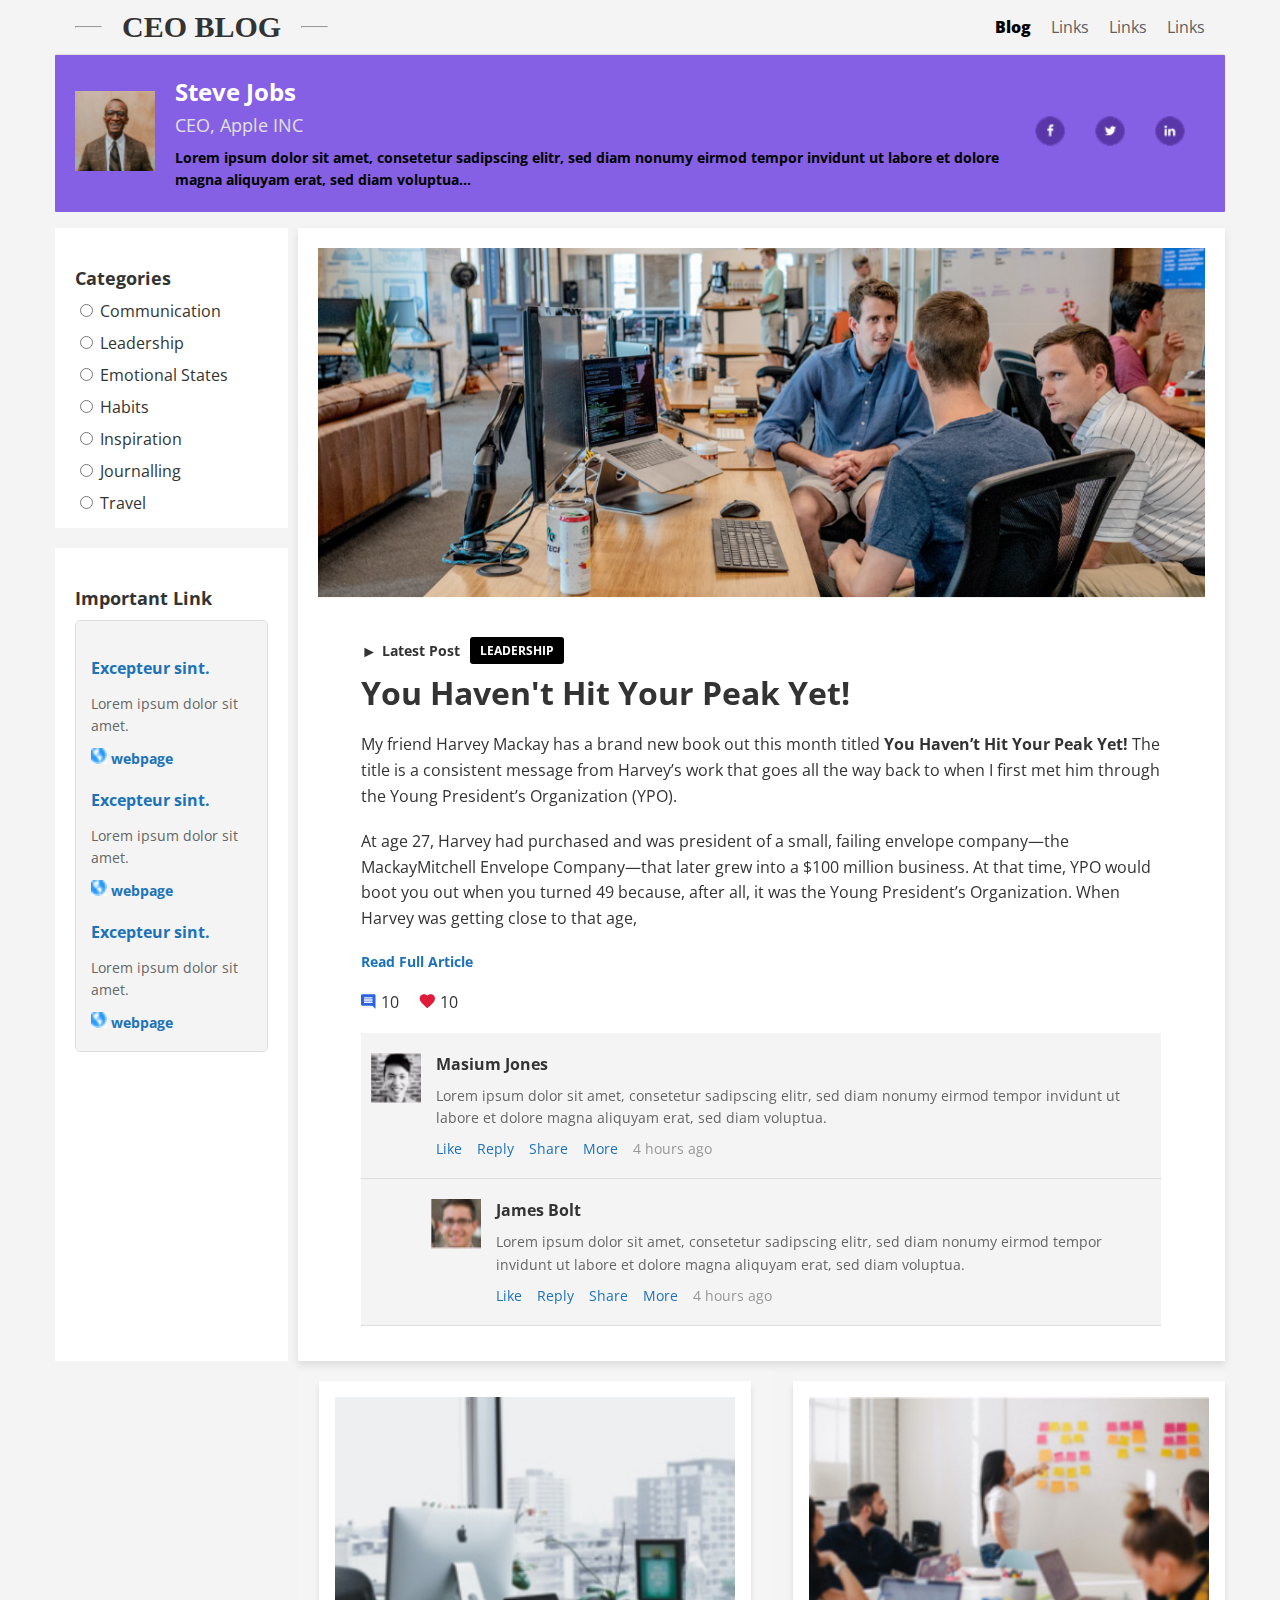
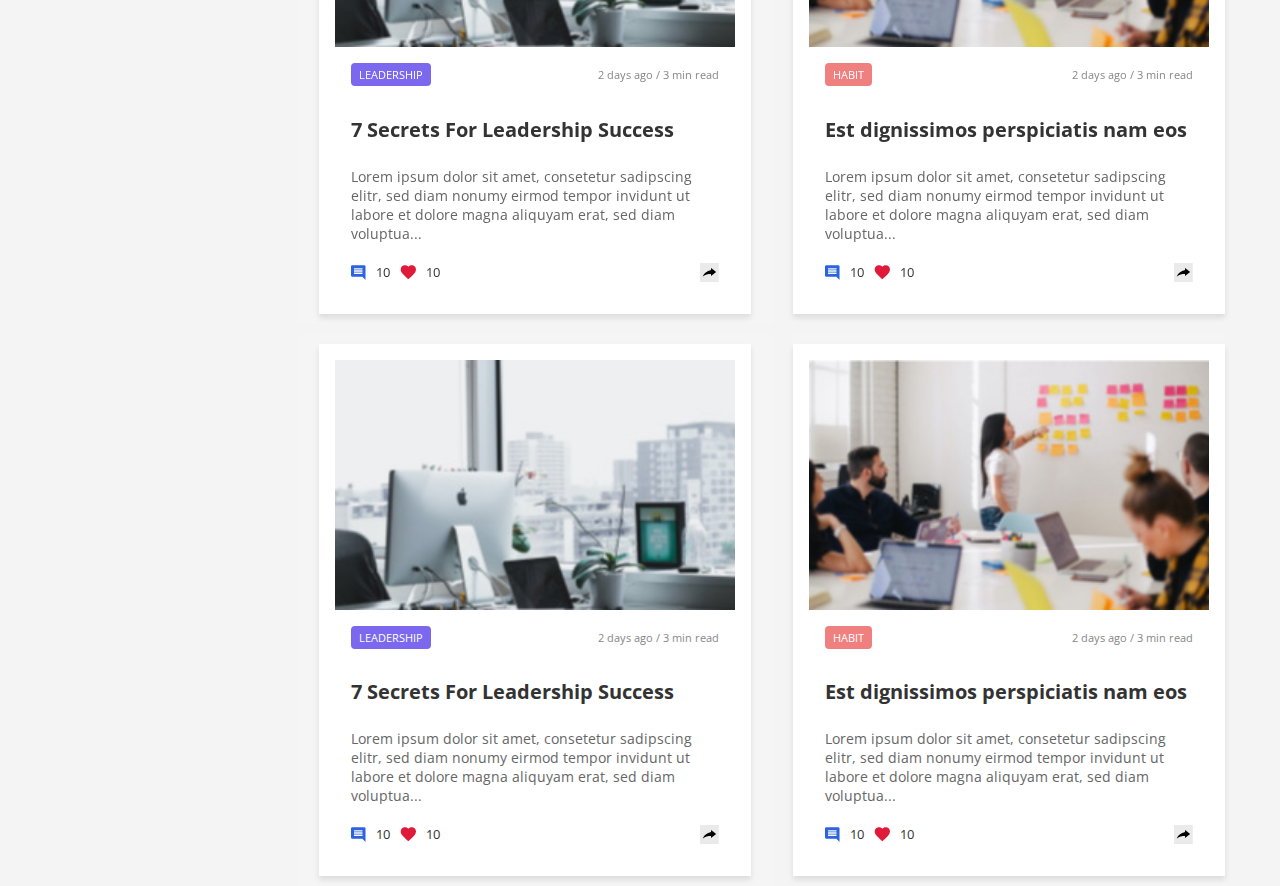
<file: index.html>
<!DOCTYPE html>
<html lang="en">
<head>
    <meta charset="UTF-8">
    <meta name="viewport" content="width=device-width, initial-scale=1.0">
    <title>CEO Blog</title>
    
    <!-- Importing Open Sans font -->
    <link href="https://fonts.googleapis.com/css2?family=Open+Sans:wght@400;600&family=Times+New+Roman&display=swap" rel="stylesheet">
    <!-- link style css  -->
     <link rel="stylesheet" href="style.css">
</head>
<body>

    <!-- Navigation Bar -->
    <div class="navbar">
        <h1><hr>CEO BLOG<hr></h1>
        <div class="nav-links">
            <a href="#">Blog</a>
            <a href="#">Links</a>
            <a href="#">Links</a>
            <a href="#">Links</a>
        </div>
    </div>

    <!-- Bio Section -->
    <!-- Bio Section -->
    <div class="bio-section">
        <div>
            <img src="image/steve.jpg" alt="Steve Jobs">
        </div>
        <div class="bio-content">
            <h2>Steve Jobs</h2>
            <h4>CEO, Apple INC</h4>
            <p>Lorem ipsum dolor sit amet, consetetur sadipscing elitr, sed diam nonumy eirmod tempor invidunt ut labore et dolore magna aliquyam erat, sed diam voluptua...</p>
        </div>
        <div class="social-icons">
            <a href="#"><img src="image/icon-fb.png" alt="Facebook" width="24" height="24"></a>
            <a href="#"><img src="image/icon-twitter.png" alt="Twitter" width="24" height="24"></a>
            <a href="#"><img src="image/icon-linkedin.png" alt="LinkedIn" width="24" height="24"></a>
        </div>
    </div>


    <!-- Main Content -->
    <div class="content">
        <div class="sidebar one">
            <h3>Categories</h3>
            <div class="categories">
                <label><input type="radio" name="category" value="communication"> Communication</label>
                <label><input type="radio" name="category" value="leadership"> Leadership</label>
                <label><input type="radio" name="category" value="emotional-states"> Emotional States</label>
                <label><input type="radio" name="category" value="habits"> Habits</label>
                <label><input type="radio" name="category" value="inspiration"> Inspiration</label>
                <label><input type="radio" name="category" value="journalling"> Journalling</label>
                <label><input type="radio" name="category" value="travel"> Travel</label>
                <label><input type="radio" name="category" value="nature"> Nature</label>
                <label><input type="radio" name="category" value="emotional-states"> Emotional States</label>
                <label><input type="radio" name="category" value="habits"> Habits</label>
                <label><input type="radio" name="category" value="inspiration"> Inspiration</label>
                <label><input type="radio" name="category" value="journalling"> Journalling</label>
                <label><input type="radio" name="category" value="travel"> Travel</label>
                <label><input type="radio" name="category" value="nature"> Nature</label>
            </div>
        </div>
        <div class="important-link-section three">
            <h3>Important Link</h3>
            <div class="important-links">
                <div class="important-link">
                    <h4>Excepteur sint.</h4>
                    <p>Lorem ipsum dolor sit amet.</p>
                    <a href="#" class="webpage-link"> 
                        <img src="image/icon-public (1).png" alt="Webpage Icon" width="16" height="16"> webpage
                    </a>
                    <h4>Excepteur sint.</h4>
                    <p>Lorem ipsum dolor sit amet.</p>
                    <a href="#" class="webpage-link"> 
                        <img src="image/icon-public (1).png" alt="Webpage Icon" width="16" height="16"> webpage
                    </a>
                    <h4>Excepteur sint.</h4>
                    <p>Lorem ipsum dolor sit amet.</p>
                    <a href="#" class="webpage-link"> 
                        <img src="image/icon-public (1).png" alt="Webpage Icon" width="16" height="16"> webpage
                    </a>
                    <h4>Excepteur sint.</h4>
                    <p>Lorem ipsum dolor sit amet.</p>
                    <a href="#" class="webpage-link"> 
                        <img src="image/icon-public (1).png" alt="Webpage Icon" width="16" height="16"> webpage
                    </a>
                </div>
            </div>
        </div>
        
        
        <div class="main-content two">
            <a href="blog.html"><img class="main-content-image" src="image/blog-image.jpg" alt="Office Image" class="post-image"></a>
            <div class="main-content-inner">
            <div class="post-category">Latest Post <span class="leadership-tag">LEADERSHIP</span></div>
            <div class="post-title">You Haven't Hit Your Peak Yet!</div>
            <div class="post-text">
                <p>My friend Harvey Mackay has a brand new book out this month titled <strong>You Haven’t Hit Your Peak Yet!</strong> The title is a consistent message from Harvey’s work that goes all the way back to when I first met him through the Young President’s Organization (YPO).</p>
                <p>At age 27, Harvey had purchased and was president of a small, failing envelope company—the MackayMitchell Envelope Company—that later grew into a $100 million business. At that time, YPO would boot you out when you turned 49 because, after all, it was the Young President’s Organization. When Harvey was getting close to that age,</p>
                <a href="#" class="read-more">Read Full Article</a>
            </div>
            <div class="post-interactions">
                <div class="icon-comments">
                    <img src="image/icon-comment.png" alt="Comments">
                    <span>10</span>
                </div>
                <div class="icon-likes">
                    <img src="image/icon-heart.png" alt="Likes">
                    <span>10</span>
                </div>
            </div>
        
            <div class="comments-section">
                <div class="comment">
                    <div class="comment-image">
                        <img src="image/johne.jpg" alt="Masium Jones">
                    </div>
                    <div class="comment-content">
                        <h4>Masium Jones</h4>
                        <p>Lorem ipsum dolor sit amet, consetetur sadipscing elitr, sed diam nonumy eirmod tempor invidunt ut labore et dolore magna aliquyam erat, sed diam voluptua.</p>
                        <div class="comment-actions">
                            <a href="#">Like</a>
                            <a href="#">Reply</a>
                            <a href="#">Share</a>
                            <a href="#">More</a>
                            <span>4 hours ago</span>
                        </div>
                    </div>    
                </div>
                <div class="comment">
                    <div class="comment-image">
                        <img src="image/james.jpg" alt="James Bolt">
                    </div>
                    <div class="comment-content">
                        <h4>James Bolt</h4>
                        <p>Lorem ipsum dolor sit amet, consetetur sadipscing elitr, sed diam nonumy eirmod tempor invidunt ut labore et dolore magna aliquyam erat, sed diam voluptua.</p>
                        <div class="comment-actions">
                            <a href="#">Like</a>
                            <a href="#">Reply</a>
                            <a href="#">Share</a>
                            <a href="#">More</a>
                            <span>4 hours ago</span>
                        </div>
                    </div>
                </div>
                </div>
            </div>
        </div>
        <div class="card-container four">
            <!-- First Card -->
            <div class="card">
                <img src="image/rblog-1.jpg" alt="Office with computer" class="card-img">
                <div class="card-content">
                    <div class="card-header">
                        <span class="category-label leadership">LEADERSHIP</span>
                        <span class="card-meta">2 days ago / 3 min read</span>
                    </div>
                    <h3 class="card-title">7 Secrets For Leadership Success</h3>
                    <p class="card-description">
                        Lorem ipsum dolor sit amet, consetetur sadipscing elitr, sed diam nonumy eirmod tempor invidunt ut labore et dolore magna aliquyam erat, sed diam voluptua...
                    </p>
                    <div class="card-footer">
                        <div class="interactions">
                            <img src="image/icon-comment.png" alt="Comments" class="icon"> 10
                            <img src="image/icon-heart.png" alt="Likes" class="icon"> 10
                        </div>
                        <img src="image/icon-share (1).png" alt="Share" class="share-icon">
                    </div>
                </div>
            </div>
        
        </div>
        <!-- Second Card -->
        <div class="card-container five">
            <div class="card ">
                <img src="image/rblog-2.jpg" alt="Team in meeting" class="card-img">
                <div class="card-content">
                    <div class="card-header">
                        <span class="category-label habit">HABIT</span>
                        <span class="card-meta">2 days ago / 3 min read</span>
                    </div>
                    <h3 class="card-title">Est dignissimos perspiciatis nam eos</h3>
                    <p class="card-description">
                        Lorem ipsum dolor sit amet, consetetur sadipscing elitr, sed diam nonumy eirmod tempor invidunt ut labore et dolore magna aliquyam erat, sed diam voluptua...
                    </p>
                    <div class="card-footer">
                        <div class="interactions">
                            <img src="image/icon-comment.png" alt="Comments" class="icon"> 10
                            <img src="image/icon-heart.png" alt="Likes" class="icon"> 10
                        </div>
                        <img src="image/icon-share (1).png" alt="Share" class="share-icon">
                    </div>
                </div>
            </div>
        </div>
        <div class="card-container six">
            <!-- First Card -->
            <div class="card">
                <img src="image/rblog-1.jpg" alt="Office with computer" class="card-img">
                <div class="card-content">
                    <div class="card-header">
                        <span class="category-label leadership">LEADERSHIP</span>
                        <span class="card-meta">2 days ago / 3 min read</span>
                    </div>
                    <h3 class="card-title">7 Secrets For Leadership Success</h3>
                    <p class="card-description">
                        Lorem ipsum dolor sit amet, consetetur sadipscing elitr, sed diam nonumy eirmod tempor invidunt ut labore et dolore magna aliquyam erat, sed diam voluptua...
                    </p>
                    <div class="card-footer">
                        <div class="interactions">
                            <img src="image/icon-comment.png" alt="Comments" class="icon"> 10
                            <img src="image/icon-heart.png" alt="Likes" class="icon"> 10
                        </div>
                        <img src="image/icon-share (1).png" alt="Share" class="share-icon">
                    </div>
                </div>
            </div>
        
        </div>
        <!-- Second Card -->
        <div class="card-container seven">
            <div class="card ">
                <img src="image/rblog-2.jpg" alt="Team in meeting" class="card-img">
                <div class="card-content">
                    <div class="card-header">
                        <span class="category-label habit">HABIT</span>
                        <span class="card-meta">2 days ago / 3 min read</span>
                    </div>
                    <h3 class="card-title">Est dignissimos perspiciatis nam eos</h3>
                    <p class="card-description">
                        Lorem ipsum dolor sit amet, consetetur sadipscing elitr, sed diam nonumy eirmod tempor invidunt ut labore et dolore magna aliquyam erat, sed diam voluptua...
                    </p>
                    <div class="card-footer">
                        <div class="interactions">
                            <img src="image/icon-comment.png" alt="Comments" class="icon"> 10
                            <img src="image/icon-heart.png" alt="Likes" class="icon"> 10
                        </div>
                        <img src="image/icon-share (1).png" alt="Share" class="share-icon">
                    </div>
                </div>
            </div>    
        </div>
        
    </div>

</body>
</html>

</body>
</html>
</file>
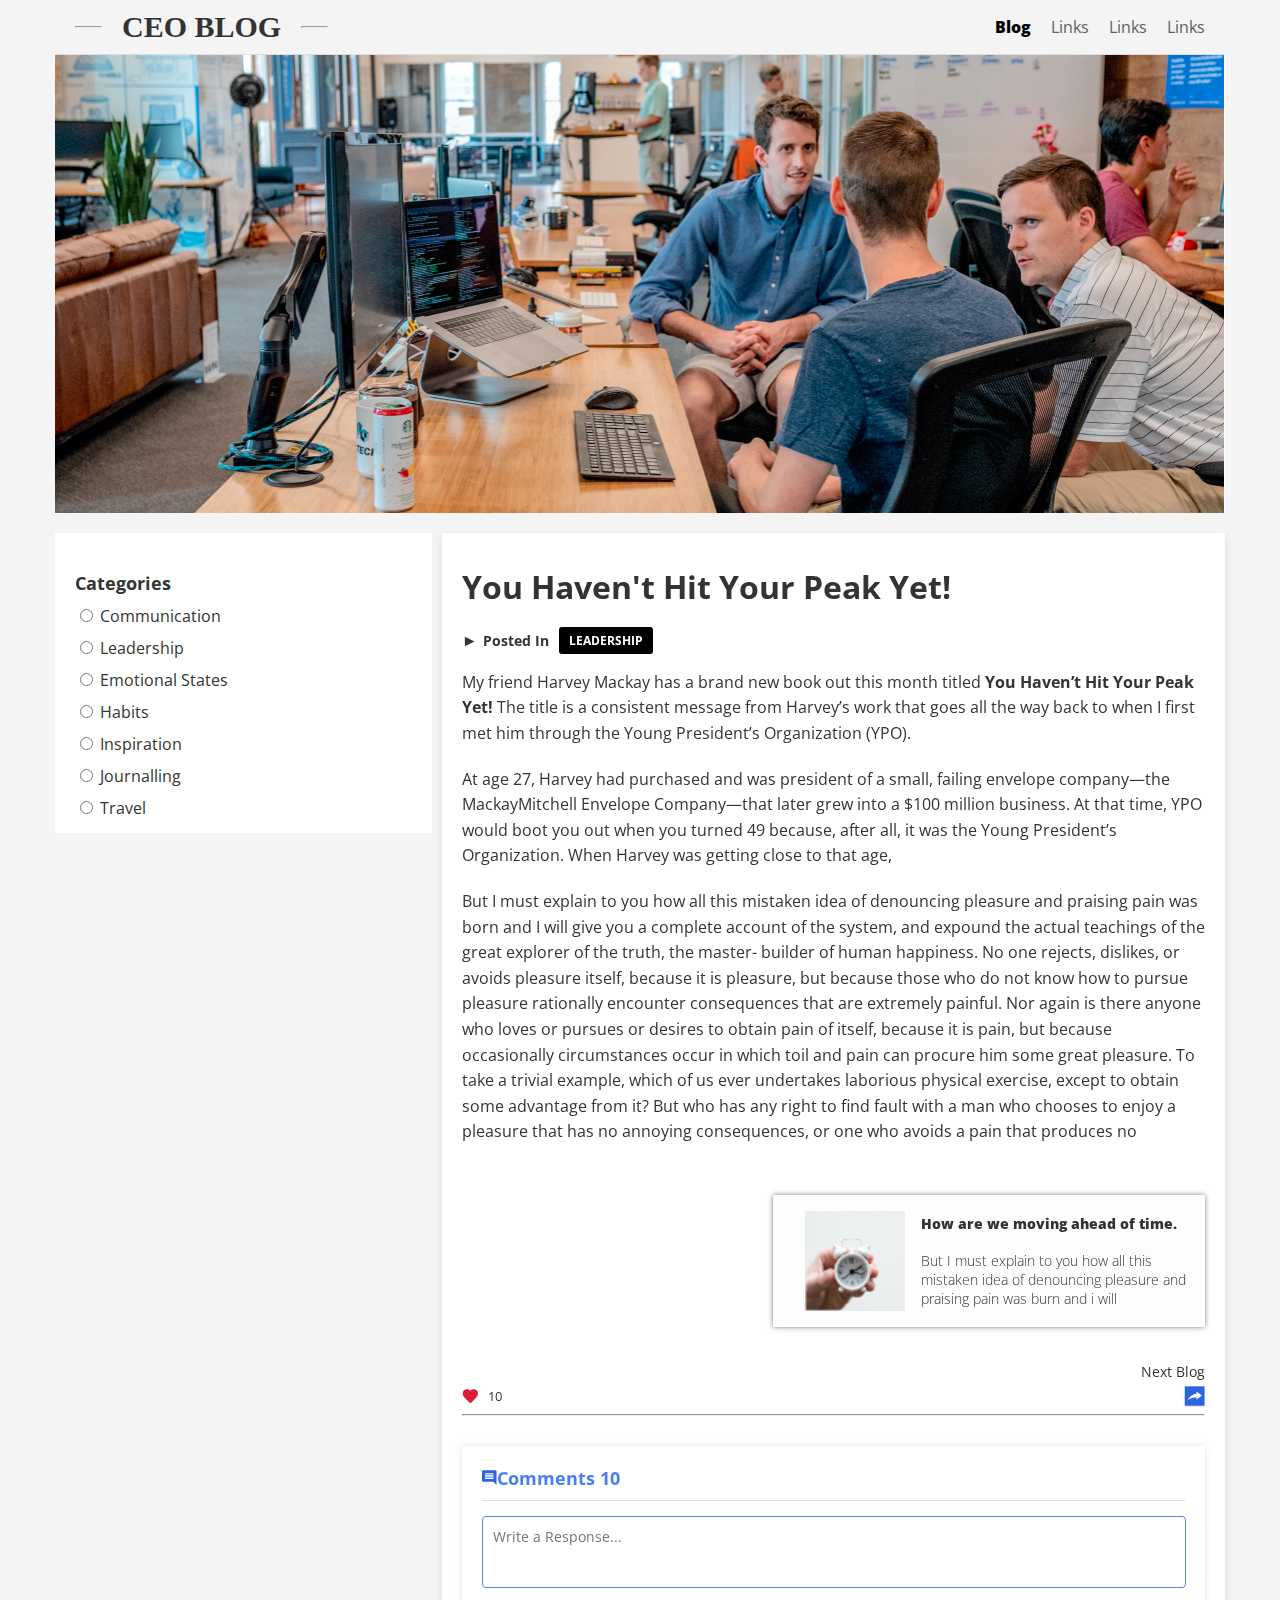
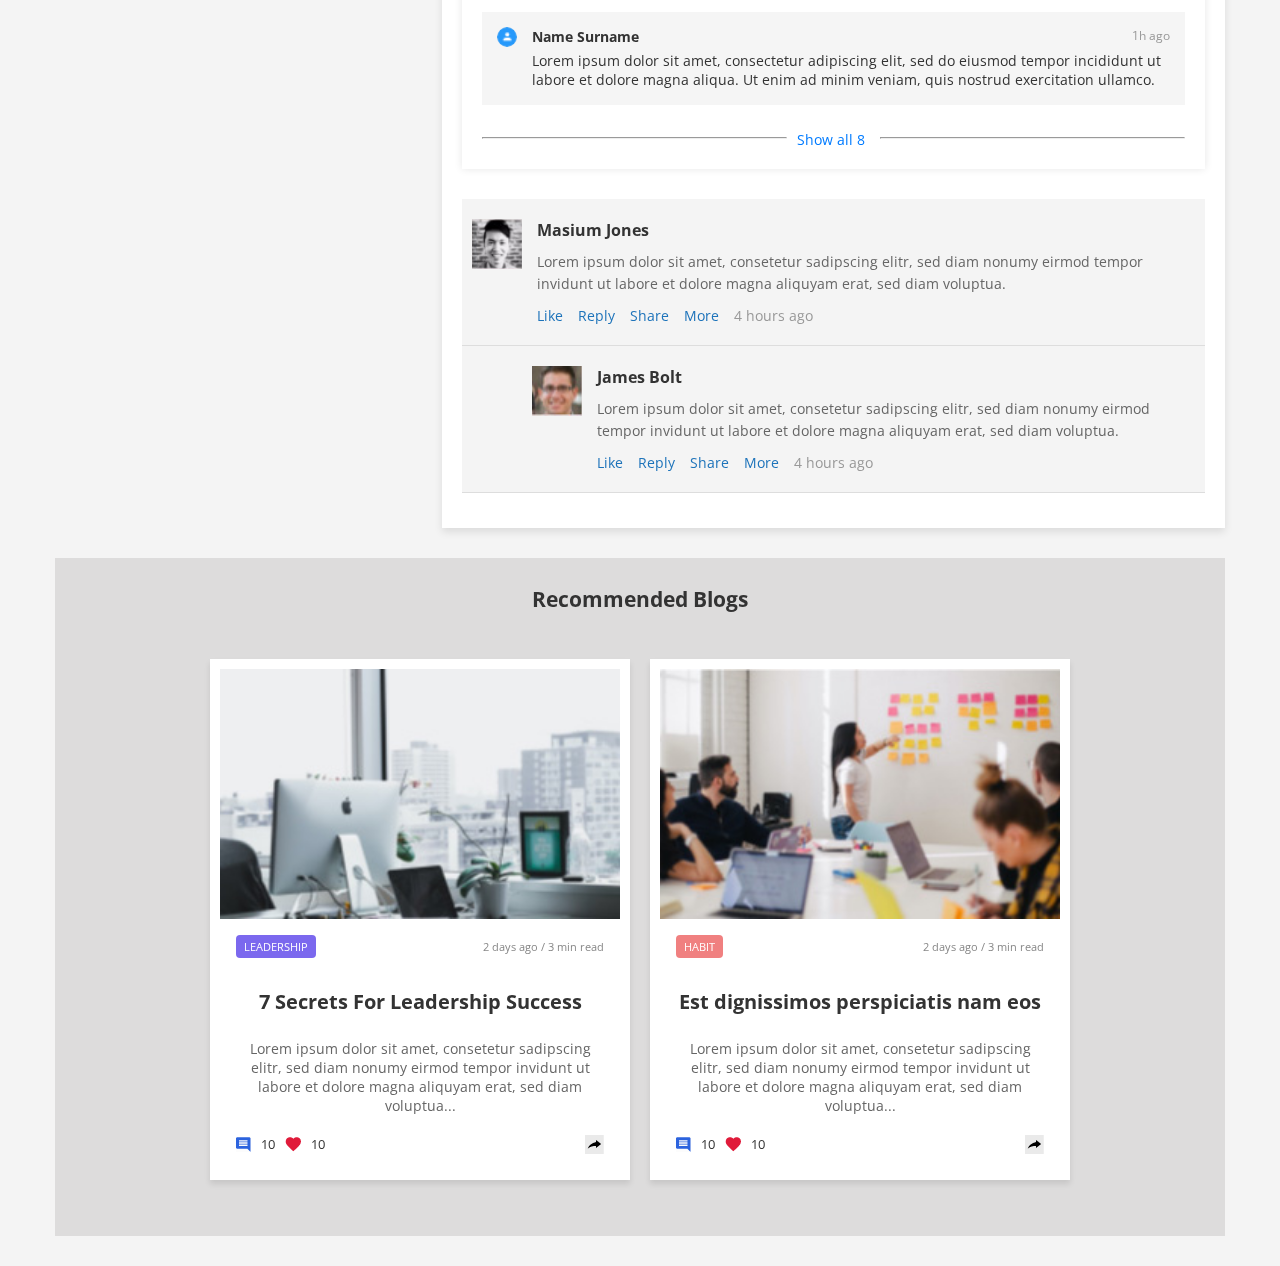
<file: blog.html>
<!DOCTYPE html>
<html lang="en">
<head>
    <meta charset="UTF-8">
    <meta name="viewport" content="width=device-width, initial-scale=1.0">
    <title>Blog</title>
    
    <!-- Importing Open Sans font -->
    <link href="https://fonts.googleapis.com/css2?family=Open+Sans:wght@400;600&family=Times+New+Roman&display=swap" rel="stylesheet">
    <!-- link style css  -->
     <link rel="stylesheet" href="style.css">
</head>
<body>

    <!-- Navigation Bar -->
    <div class="navbar">
        <h1><hr>CEO BLOG<hr></h1>
        <div class="nav-links">
            <a href="#">Blog</a>
            <a href="#">Links</a>
            <a href="#">Links</a>
            <a href="#">Links</a>
        </div>
    </div>

    <img class="article-image" src="image/article-image.png" alt="blog image" class="post-image"></a>

    <!-- Main Content -->
    <div class="content">
        <div class="sidebar one">
            <h3>Categories</h3>
            <div class="categories">
                <label><input type="radio" name="category" value="communication"> Communication</label>
                <label><input type="radio" name="category" value="leadership"> Leadership</label>
                <label><input type="radio" name="category" value="emotional-states"> Emotional States</label>
                <label><input type="radio" name="category" value="habits"> Habits</label>
                <label><input type="radio" name="category" value="inspiration"> Inspiration</label>
                <label><input type="radio" name="category" value="journalling"> Journalling</label>
                <label><input type="radio" name="category" value="travel"> Travel</label>
                <label><input type="radio" name="category" value="nature"> Nature</label>
                <label><input type="radio" name="category" value="emotional-states"> Emotional States</label>
                <label><input type="radio" name="category" value="habits"> Habits</label>
                <label><input type="radio" name="category" value="inspiration"> Inspiration</label>
                <label><input type="radio" name="category" value="journalling"> Journalling</label>
                <label><input type="radio" name="category" value="travel"> Travel</label>
                <label><input type="radio" name="category" value="nature"> Nature</label>
            </div>
        </div>
        
        
        <div class="main-content two">
            <div class="main-content-inner">
            <div class="post-title">You Haven't Hit Your Peak Yet!</div>
            <div class="post-category">Posted In <span class="leadership-tag">LEADERSHIP</span></div>
            <div class="post-text">
                <p>My friend Harvey Mackay has a brand new book out this month titled <strong>You Haven’t Hit Your Peak Yet!</strong> The title is a consistent message from Harvey’s work that goes all the way back to when I first met him through the Young President’s Organization (YPO).</p>
                <p>At age 27, Harvey had purchased and was president of a small, failing envelope company—the MackayMitchell Envelope Company—that later grew into a $100 million business. At that time, YPO would boot you out when you turned 49 because, after all, it was the Young President’s Organization. When Harvey was getting close to that age,</p>

                <p>But I must explain to you how all this mistaken idea of denouncing pleasure and praising pain was born and I will give you a complete account of the system, and expound the actual teachings of the great explorer of the truth, the master- builder of human happiness. No one rejects, dislikes, or avoids pleasure itself, because it is pleasure, but because those who do not know how to pursue pleasure rationally encounter consequences that are extremely painful. Nor again is there anyone who loves or pursues or desires to obtain pain of itself, because it is pain, but because occasionally circumstances occur in which toil and pain can procure him some great pleasure. To take a trivial example, which of us ever undertakes laborious physical exercise, except to obtain some advantage from it? But who has any right to find fault with a man who chooses to enjoy a pleasure that has no annoying consequences, or one who avoids a pain that produces no</p>
            </div>
            <div class="clock-outer">
                <div class="clock">
                    <img class="clock-image" src="image/related-article.jpg" alt="">
                    <div class="clock-text"><h4>How are we moving ahead of time.<h4>
                    <p>But I must explain to you how all this mistaken idea of denouncing pleasure and praising pain was burn and i will</p>
                    </div>
                </div>
            </div> 
            <div class=" clock-outer ">
                Next Blog
            </div>  

            <div class="card-footer">
                <div class="interactions">
                    <img src="image/icon-heart.png" alt="Likes" class="icon"> 10
                </div>
                
                <img src="image/iocn-next.png" alt="Share" class="share-icon">
            </div>
            
            <hr>

            <!-- Custom comment section -->
            <div class="custom-comment-section">
                <div class="custom-comment-header">
                    <h3><img src="image/icon-comment.png" alt="">  Comments 10 </h3>
                </div>
                
                <div class="custom-comment-input">
                    <textarea placeholder="Write a Response..."></textarea>
                </div>
                
                <div class="custom-comment-box">
                    <div class="custom-comment-avatar">
                        <img src="image/icon-user.png" alt="avatar">
                    </div>
                    <div class="custom-comment-content">
                        <div class="custom-comment-name-time">
                            <strong>Name Surname</strong>
                            <span>1h ago</span>
                        </div>
                        <p>Lorem ipsum dolor sit amet, consectetur adipiscing elit, sed do eiusmod tempor incididunt ut labore et dolore magna aliqua. Ut enim ad minim veniam, quis nostrud exercitation ullamco.</p>
                    </div>
                </div>
                
                <div class="custom-comment-footer">
                    <hr>
                    <span class="custom-show-all">Show all 8  <i class="fas fa-chevron-down"></i></span>
                    <hr>
                </div>
            </div>
            
            <!-- end comment -->
            
            <div class="comments-section">
                <div class="comment">
                    <div class="comment-image">
                        <img src="image/johne.jpg" alt="Masium Jones">
                    </div>
                    <div class="comment-content">
                        <h4>Masium Jones</h4>
                        <p>Lorem ipsum dolor sit amet, consetetur sadipscing elitr, sed diam nonumy eirmod tempor invidunt ut labore et dolore magna aliquyam erat, sed diam voluptua.</p>
                        <div class="comment-actions">
                            <a href="#">Like</a>
                            <a href="#">Reply</a>
                            <a href="#">Share</a>
                            <a href="#">More</a>
                            <span>4 hours ago</span>
                        </div>
                    </div>
                    
                </div>
                <div class="comment">
                    <div class="comment-image">
                        <img src="image/james.jpg" alt="James Bolt">
                    </div>
                    <div class="comment-content">
                        <h4>James Bolt</h4>
                        <p>Lorem ipsum dolor sit amet, consetetur sadipscing elitr, sed diam nonumy eirmod tempor invidunt ut labore et dolore magna aliquyam erat, sed diam voluptua.</p>
                        <div class="comment-actions">
                            <a href="#">Like</a>
                            <a href="#">Reply</a>
                            <a href="#">Share</a>
                            <a href="#">More</a>
                            <span>4 hours ago</span>
                        </div>
                    </div>
                </div>
            </div>
        </div>
    </div>
    </div>
    <div class="blog-footer">
        <h2>Recommended Blogs</h2>
        <div class="blog-card-container">
            <!-- First Card -->
            <div class="card">
                <img src="image/rblog-1.jpg" alt="Office with computer" class="card-img">
                <div class="card-content">
                    <div class="card-header">
                        <span class="category-label leadership">LEADERSHIP</span>
                        <span class="card-meta">2 days ago / 3 min read</span>
                    </div>
                    <h3 class="card-title">7 Secrets For Leadership Success</h3>
                    <p class="card-description">
                        Lorem ipsum dolor sit amet, consetetur sadipscing elitr, sed diam nonumy eirmod tempor invidunt ut labore et dolore magna aliquyam erat, sed diam voluptua...
                    </p>
                    <div class="card-footer">
                        <div class="interactions">
                            <img src="image/icon-comment.png" alt="Comments" class="icon"> 10
                            <img src="image/icon-heart.png" alt="Likes" class="icon"> 10
                        </div>
                        <img src="image/icon-share (1).png" alt="Share" class="share-icon">
                    </div>
                </div>
            </div>
            
            <div class="card ">
                <img src="image/rblog-2.jpg" alt="Team in meeting" class="card-img">
                <div class="card-content">
                    <div class="card-header">
                        <span class="category-label habit">HABIT</span>
                        <span class="card-meta">2 days ago / 3 min read</span>
                    </div>
                    <h3 class="card-title">Est dignissimos perspiciatis nam eos</h3>
                    <p class="card-description">
                        Lorem ipsum dolor sit amet, consetetur sadipscing elitr, sed diam nonumy eirmod tempor invidunt ut labore et dolore magna aliquyam erat, sed diam voluptua...
                    </p>
                    <div class="card-footer">
                        <div class="interactions">
                            <img src="image/icon-comment.png" alt="Comments" class="icon"> 10
                            <img src="image/icon-heart.png" alt="Likes" class="icon"> 10
                        </div>
                        <img src="image/icon-share (1).png" alt="Share" class="share-icon">
                    </div>
                </div>
            </div>

        </div>
    </div>
  
</body>
</html>
</file>
<file: style.css>
/* Global Styles */
body {
    font-family: 'Open Sans', sans-serif;
    font-size: 14px;
    margin: 0;
    padding: 0;
    background-color: #f4f4f4;
    color: #333;
    max-width: 1170px;
    margin: 0 auto;
    transition: all 0.3s ease; 

}

/* Flexbox helper classes */
.flex-column {
    display: flex;
    flex-direction: column;
}

.flex-row {
    display: flex;
    flex-direction: row;
}

/* Navigation Bar */
.navbar {
    display: flex;
    flex-direction: row;
    align-items: center;
    justify-content: space-between; 
    padding: 10px 20px;
    background-color: #f4f4f4;
    border-bottom: 1px solid #ddd;
    transition: all 0.3s ease; 

}

.navbar h1 {
    font-family: 'Times New Roman', serif;
    font-size: 30px;
    margin: 0;
    display: flex;
    align-items: center;
    gap: 20px;
    transition: font-size 0.3s ease; 

}

.navbar hr {
    flex-grow: 1;
    height: 0.1px;
    width: 25px;
    background-color: #333;

}

.nav-links {
    display: flex;
    gap: 20px;
    transition: all 0.3s ease; 
}

.nav-links a {
    text-decoration: none;
    color: #5f5f5f;
    font-size: 16px;
    transition: color 0.3s ease;
}

.nav-links a:first-child {
    color: #000;
    font-weight: 900;
}

.nav-links a:hover,
.nav-links a:focus,
.nav-links a:active {
    color: #9d64d0;
}

/* Bio Section */
.bio-section {
    background-color: #8660e4;
    color: white;
    padding: 20px;
    display: flex;
    align-items: center;
    justify-content: space-between;
    border-radius: 1px;
    transition: all 0.3s ease; 
}

.bio-section img {
    width: 80px;
    height: 80px;
    margin-right: 20px;
    object-fit: cover;
    transition: width 0.3s ease, height 0.3 ease; 

}

.bio-content {
    flex-grow: 1;
    padding-right: 20px;
}

.bio-content h2 {
    margin: 0;
    font-size: 24px;
    font-weight: bold;
}

.bio-content h4 {
    margin: 5px 0;
    font-size: 18px;
    font-weight: normal;
    color: #e0e0e0;
}

.bio-content p {
    margin: 10px 0 0 0;
    font-size: 14px;
    line-height: 1.6;
    color: black;
    font-weight: 700;
}

.social-icons {
    display: flex;
    gap: 10px;
}

.social-icons a {
    text-decoration: none;
}

.social-icons img {
    width: 30px;
    height: 30px;
    transition: transform 0.3s ease;
}

.social-icons img:hover,
.social-icons img:focus,
.social-icons img:active {
    transform: scale(1.1);
}

/* Main Layout */
.content {
    margin-top: 16px;
    display: grid;
    grid-template-columns: repeat(3, 1fr);
    gap: 10px;
    grid-auto-rows: minmax(100px, auto);
    transition: all 0.3s ease; 
}

.one {
    grid-column: 1;
    grid-row: 1/3;
}

.two {
    grid-column: 2 / 6;
    grid-row: 1 / 4;
}

.three {
    grid-column: 1/2;
    grid-row: 2/4;
}

.four {
    grid-column: 2/4;
    grid-row: 4/6;
}

.five {
    grid-column: 5/6;
    grid-row: 4/6;
}

.six {
    grid-column: 2/4;
    grid-row: 6/8;
}

.seven {
    grid-column: 5/6;
    grid-row: 6/8;
}


.sidebar {
    background-color: #ffffff;
    padding: 20px;
    width: 100%;
    max-width: 400px;
    box-sizing: border-box;
    max-height: 300px;
    overflow-y: auto; 
}

.sidebar h3 {
    font-size: 18px;
    margin-bottom: 10px;
}

.sidebar .categories {
    display: flex;
    flex-direction: column;
    gap: 10px;
}

.sidebar label {
    font-size: 16px;
    cursor: pointer;
}

/* Main Content */
.main-content {
    background-color: #ffffff;
    padding: 20px;
    flex-grow: 1;
    box-sizing: border-box;
    box-shadow: 0 4px 8px rgba(0, 0, 0, 0.1);
    display: flex;
    flex-direction: column;
    align-items: center; /* Align the content to the center */
}

.main-content-image {
    width: 100%; /* Full width for responsiveness */
    height: auto; /* Keep aspect ratio */
    max-width: 1000px; /* Limit the image size on larger screens */
    margin-bottom: 20px;
    object-fit: cover; /* Ensures the image fits the container without distortion */
}
.main-content-inner {
    padding: 15px;
    width: 100%; /* Make it adapt to the width */
    max-width: 800px; /* Limit the max-width */
}

.post-category {
    display: flex;
    align-items: center;
    font-weight: bold;
    color: #333;
    margin-bottom: 10px;
}

.post-category::before {
    content: '\25BA'; /* Triangle icon */
    font-size: 16px;
    margin-right: 5px;
}

.leadership-tag {
    background-color: #000000;
    color: white;
    padding: 5px 10px;
    font-weight: bold;
    margin-left: 10px;
    border-radius: 3px;
    font-size: 12px;
}

.post-title {
    font-size: 32px;
    font-weight: bold;
    margin-bottom: 20px;
    line-height: 1.2;
}

.post-image {
    width: 100%;
    margin-bottom: 20px;
}

.post-text p {
    font-size: 16px;
    line-height: 1.6;
    color: #333;
    margin-bottom: 20px;
}

.post-text a.read-more {
    color: #1d73ba;
    text-decoration: none;
    font-weight: bold;
}

.post-text a.read-more:hover {
    text-decoration: underline;
}

.post-interactions {
    display: flex;
    align-items: center;
    margin: 20px 0;
    gap: 20px;
}

.post-interactions div {
    display: flex;
    align-items: center;
    gap: 5px;
    font-size: 16px;
}

.comments-section {
    margin-top: 20px;
}

.comment {
    display: flex;
    align-items: flex-start;
    background-color: #F4F4F4;
    padding: 20px 10px;
    border-bottom: 1px solid #ddd;
}

.comment:last-child {
    padding-left: 70px;
}

.comment-image img {
    width: 50px;
    height: 50px;
    margin-right: 15px;
    object-fit: cover;
}

.comment-content {
    flex-grow: 1;
}

.comment-content h4 {
    margin: 0;
    font-size: 16px;
    font-weight: bold;
    color: #333;
}

.comment-content p {
    font-size: 14px;
    line-height: 1.6;
    color: #666;
    margin: 10px 0;
}

.comment-actions {
    display: flex;
    align-items: center;
    gap: 15px;
    font-size: 14px;
}

.comment-actions a {
    color: #1d73ba;
    text-decoration: none;
    transition: color 0.3s ease;
}

.comment-actions a:hover {
    color: #004a75;
}

.comment-actions span {
    color: #999;
}

/* Important Link Section */
.important-link-section {
    margin-top: 20px;
    background-color: #ffffff;
    padding: 20px;
    width: 100%;
    max-width: 350px;
    box-sizing: border-box;
}

.important-link-section h3 {
    font-size: 18px;
    margin-bottom: 10px;
    color: #333;
}

.important-links {
    display: flex;
    flex-direction: column;
    gap: 20px;
}

.important-link {
    background-color: #f4f4f4;
    padding: 15px;
    border: 1px solid #ddd;
    border-radius: 5px;
    max-height: 400px;
    overflow-y: auto; 
}

.important-link h4 {
    font-size: 16px;
    margin-bottom: 5px;
    color: #1d73ba;
}

.important-link p {
    font-size: 14px;
    line-height: 1.6;
    color: #666;
    margin-bottom: 10px;
}

.important-link .webpage-link {
    color: #1d73ba;
    text-decoration: none;
    font-weight: bold;
}

.important-link .webpage-link:hover {
    text-decoration: underline;
}

/* Card Layout */
.card-container {
    display: flex;
    justify-content: center;
    align-items: flex-start;
    gap: 20px;
    background-color: #f5f5f5;
    flex-wrap: wrap; 
    transition: all 0.3s ease; 
}

.card {
    background-color: #fff;
    box-shadow: 0 4px 6px rgba(0, 0, 0, 0.1);
    overflow: hidden;
    width: 100%;
    max-width:400px; /* Ensures all cards have the same maximum width */
    display: flex;
    flex-direction: column;
    margin: 10px 0;
    padding: 16px;
    transition: all 0.3s ease; 
}

.card-img {
    width: 100%;
    height: 250px; /* Fixed height for consistency across cards */
    object-fit: cover;
    border: #000 1px;
}

.card-content {
    padding: 16px;
    display: flex;
    flex-direction: column;
    flex-grow: 1;
}

.card-header {
    display: flex;
    justify-content: space-between;
    align-items: center;
    margin-bottom: 10px;
}

.category-label {
    padding: 4px 8px;
    border-radius: 4px;
    color: #fff;
    font-size: 0.8em;
}

.leadership {
    background-color: #7b68ee;
}

.habit {
    background-color: #f08080;
}

.card-meta {
    font-size: 0.8em;
    color: #888;
}

.card-title {
    font-size: 1.4em;
    margin-bottom: 10px;
    color: #333;
}

.card-description {
    flex-grow: 1;
    font-size: 1em;
    margin-bottom: 20px;
    color: #666;
}

.card-footer {
    display: flex;
    justify-content: space-between;
    align-items: center;
}


.interactions {
    display: flex;
    align-items: center;
    gap: 10px;
    font-size: 0.9em;
    color: #333;
}

.clock-outer{
    display: flex;
    align-items: center;
    justify-content: end;
     padding-bottom: 5px;
}

.clock{
    display: flex;
    align-items: center;
    background-color: #fdfdfd;
    width: 400px;
    padding: 0 16px;
    margin: 30px 0;
    /* box-shadow  */
    box-shadow: 0 0 5px rgb(127, 122, 122);
    transition: all 0.3s ease; 
}
.clock-image{
    width: 100px;
    height: 100px;
    margin: 16px; 
}


.clock-text h4{
    font-weight: 900;
}
.clock-text p{
    font-weight: 100;
}
/* Responsive Design */

/* Tablet */
@media (max-width: 1024px) {
    .navbar h1 {
        font-size: 28px;
        transition: font-size 0.3s ease; 
    }
    .sidebar{
        display: none;
    }
    .important-link-section{
        display: none;
    }
    .nav-links {
        gap: 15px;
    }

    .content {
        display: grid;
        grid-template-columns: repeat(2, 1fr);
        gap: 20px;
        transition: all 0.3s ease; 
    }
    .main-content-inner {
        padding: 10px;
    }

    .card-container {
        justify-content: space-between;
    }

    .card {
        max-width: 100%; /* Two cards per row on tablets */
    }
    .one, .two, .three, .four, .five, .six, .seven {
        grid-column: span 1;
        grid-row: auto;
    }

    .two {
        grid-column: span 2;
    }

    .bio-section {
        flex-direction: column;
        text-align: center;
        transition: all 0.3s ease; 
    }

    .bio-section img {
        margin-bottom: 10px;
    }
}

/* Mobile Devices */
@media (max-width: 768px) {
    .navbar h1 {
        font-size: 24px;
        transition: font-size 0.3s ease; 
    }
    .main-content {
        padding: 15px;
        transition: padding 0.3s ease; 
    }

    .main-content-inner {
        padding: 10px;
        transition: padding 0.3s ease; 
    }

    .sidebar{
        display: none;
    }
    .important-link-section{
        display: none;
    }
    .card-container {
        flex-direction: column;
        align-items: center;
        transition: all 0.3s ease; 
    }

    .card {
        max-width: 100%; /* Full width on mobile */
    }

    .navbar {
        flex-direction: column;
    }

    .nav-links {
        flex-direction: column;
        gap: 10px;
        display: none;
       
    }

    .content {
        grid-template-columns: 1fr;
        grid-template-rows: auto;
        gap: 20px;
    }

    .one, .two, .three, .four, .five, .six, .seven {
        grid-column: span 1;
        grid-row: auto;
    }

    .sidebar {
        width: 100%;
        margin-bottom: 20px;
    }

    .bio-section {
        text-align: center;
        flex-direction: column; 
    }

    .bio-section img {
        margin-bottom: 10px;
    }
}

/* Small Mobile Devices */
@media (max-width: 480px) {
    .navbar h1 {
        font-size: 20px;
        transition: font-size 0.3s ease; 
    }
    
    .sidebar h3 {
        font-size: 16px;
    }
    

    .post-title {
        font-size: 20px;
    }

    .card {
        max-width: 100%;
    }

    .bio-section {
        padding: 15px;
        transition: padding 0.3s ease; 
    }
}



/* Page 2 */


.article-image{
    width: 100%;
}

/* Custom Comment Section Styles */
.custom-comment-section {
    background-color: #fff;
    padding: 20px 20px;
    box-shadow: 0 0 8px rgba(0, 0, 0, 0.1);
    margin: 30px 0;
}

.custom-comment-header {
    border-bottom: 1px solid #ddd;
    margin-bottom: 15px;
    padding-bottom: 10px;
}

.custom-comment-header h3 {
    font-size: 18px;
    margin: 0;
    display: flex;
    align-items: center;
    color: #497ff5;
}

.custom-comment-input textarea {
    width: 97%;
    padding: 10px;
    border: 1px solid #6578f7;
    border-radius: 4px;
    font-family: 'Open Sans', sans-serif;
    font-size: 14px;
    color: #333;
    resize: none;
    height: 50px;
    margin-bottom: 20px;
}

.custom-comment-box {
    display: flex;
    padding: 15px;
    background-color: #f5f5f5;
    margin-bottom: 10px;
}

.custom-comment-avatar img {
    width: 20px;
    height: 20px;
    border-radius: 50%;
    margin-right: 15px;
}

.custom-comment-content {
    flex-grow: 1;
}

.custom-comment-name-time {
    display: flex;
    justify-content: space-between;
    font-size: 14px;
    margin-bottom: 5px;
}

.custom-comment-name-time strong {
    font-weight: 700;
}

.custom-comment-name-time span {
    font-size: 12px;
    color: #999;
}

.custom-comment-content p {
    margin: 0;
    font-size: 14px;
    line-height: 1.4;
}

.custom-comment-footer {
    display: flex;
    justify-content: center;
    margin-top: 15px;
    padding-top: 10px;
}

.custom-show-all {
    font-size: 14px;
    color: #007bff;
    cursor: pointer;
    display: flex;
    padding:  0 10px;
    align-items: center;
}

.custom-show-all i {
    margin-left: 5px;
}
.blog-footer{
    background-color: #dddcdc;
    text-align: center;
    padding: 10px;
    margin: 30px 0;
}

.blog-card-container{
    display: flex;
    justify-content: center;
    align-items: center;
    margin: 18px;
    padding: 18px;
}
.blog-card-container .card{
    padding: 10px;
    margin: 10px;
}
.custom-comment-footer hr{
    flex-grow: 1;
    height: 0.1px;
    background-color: #333;
}
/* Responsive Design */
@media (max-width: 768px) {
    .custom-comment-box {
        flex-direction: column;
        align-items: flex-start;
    }

    .custom-comment-avatar {
        margin-bottom: 10px;
    }

    .blog-card-container {
        flex-direction: column;
        align-items: center;
        transition: align-item 0.3s ease;
    }
}
</file>
